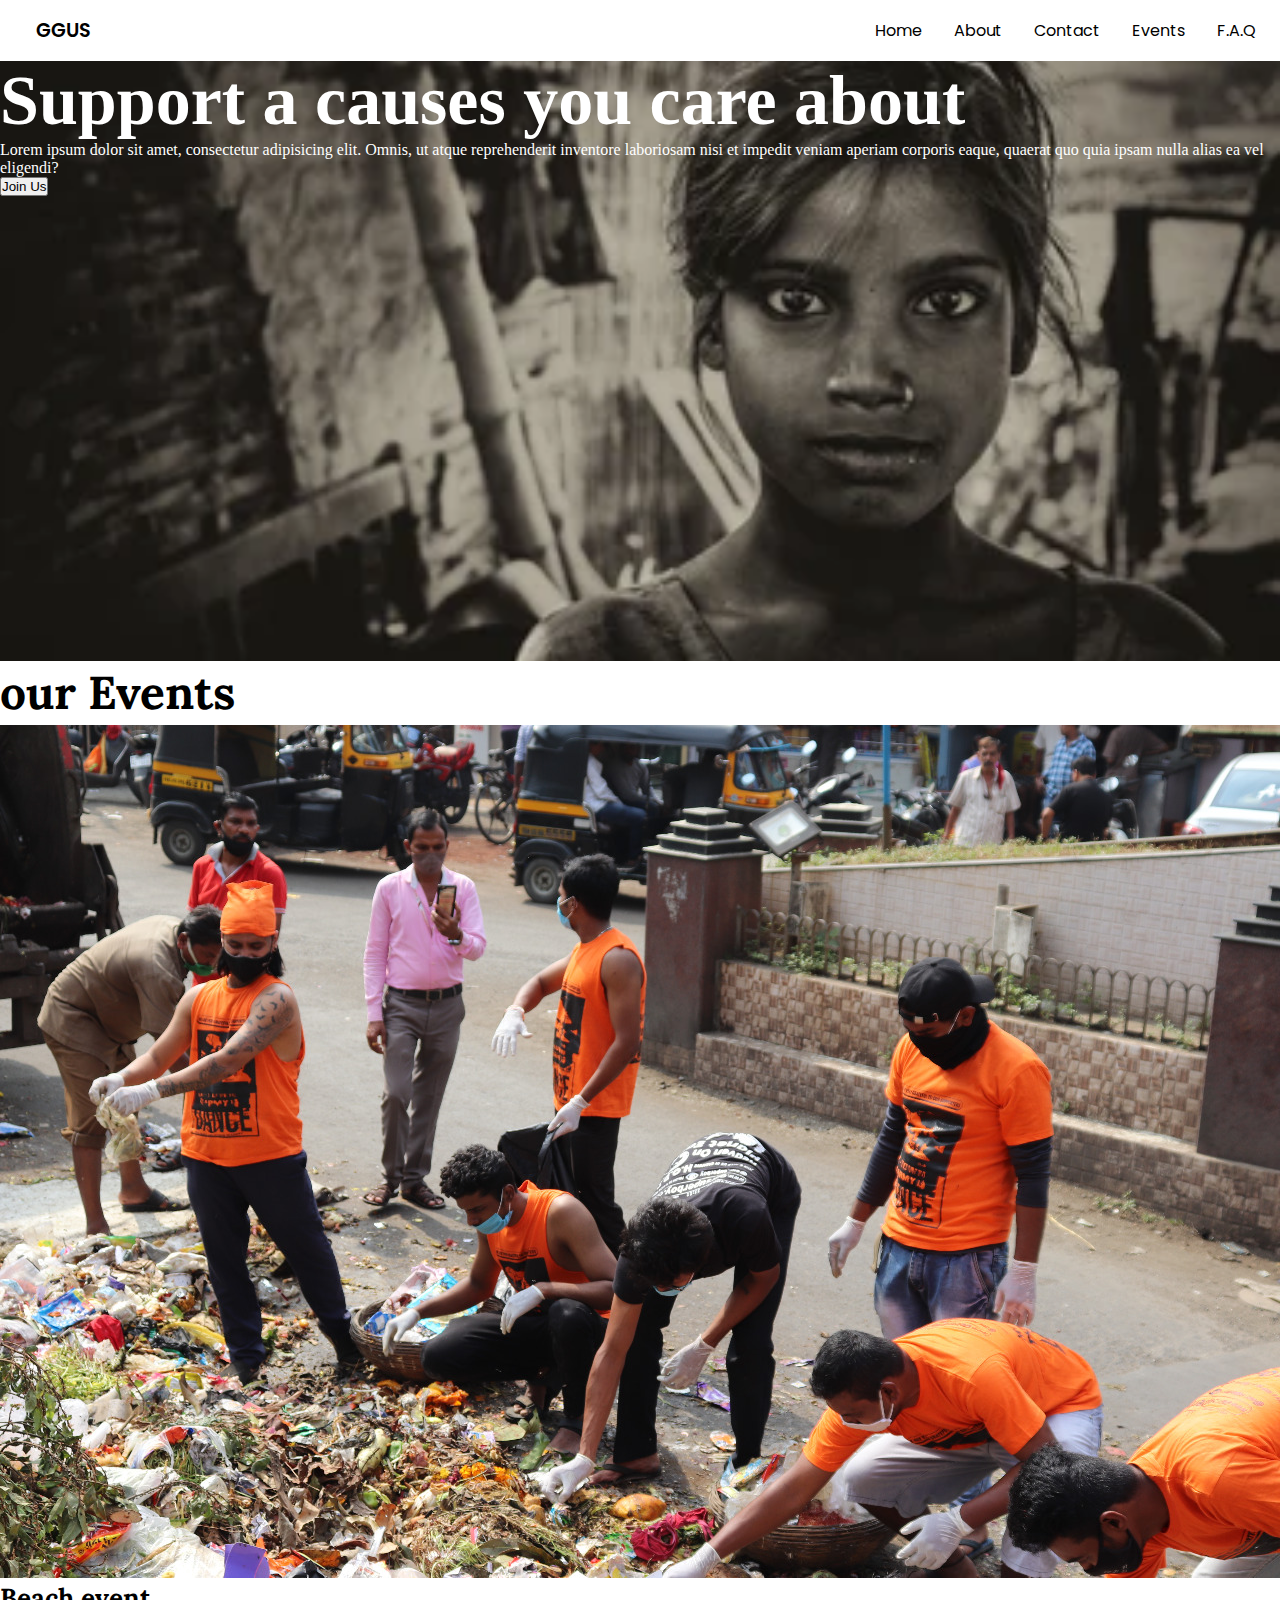
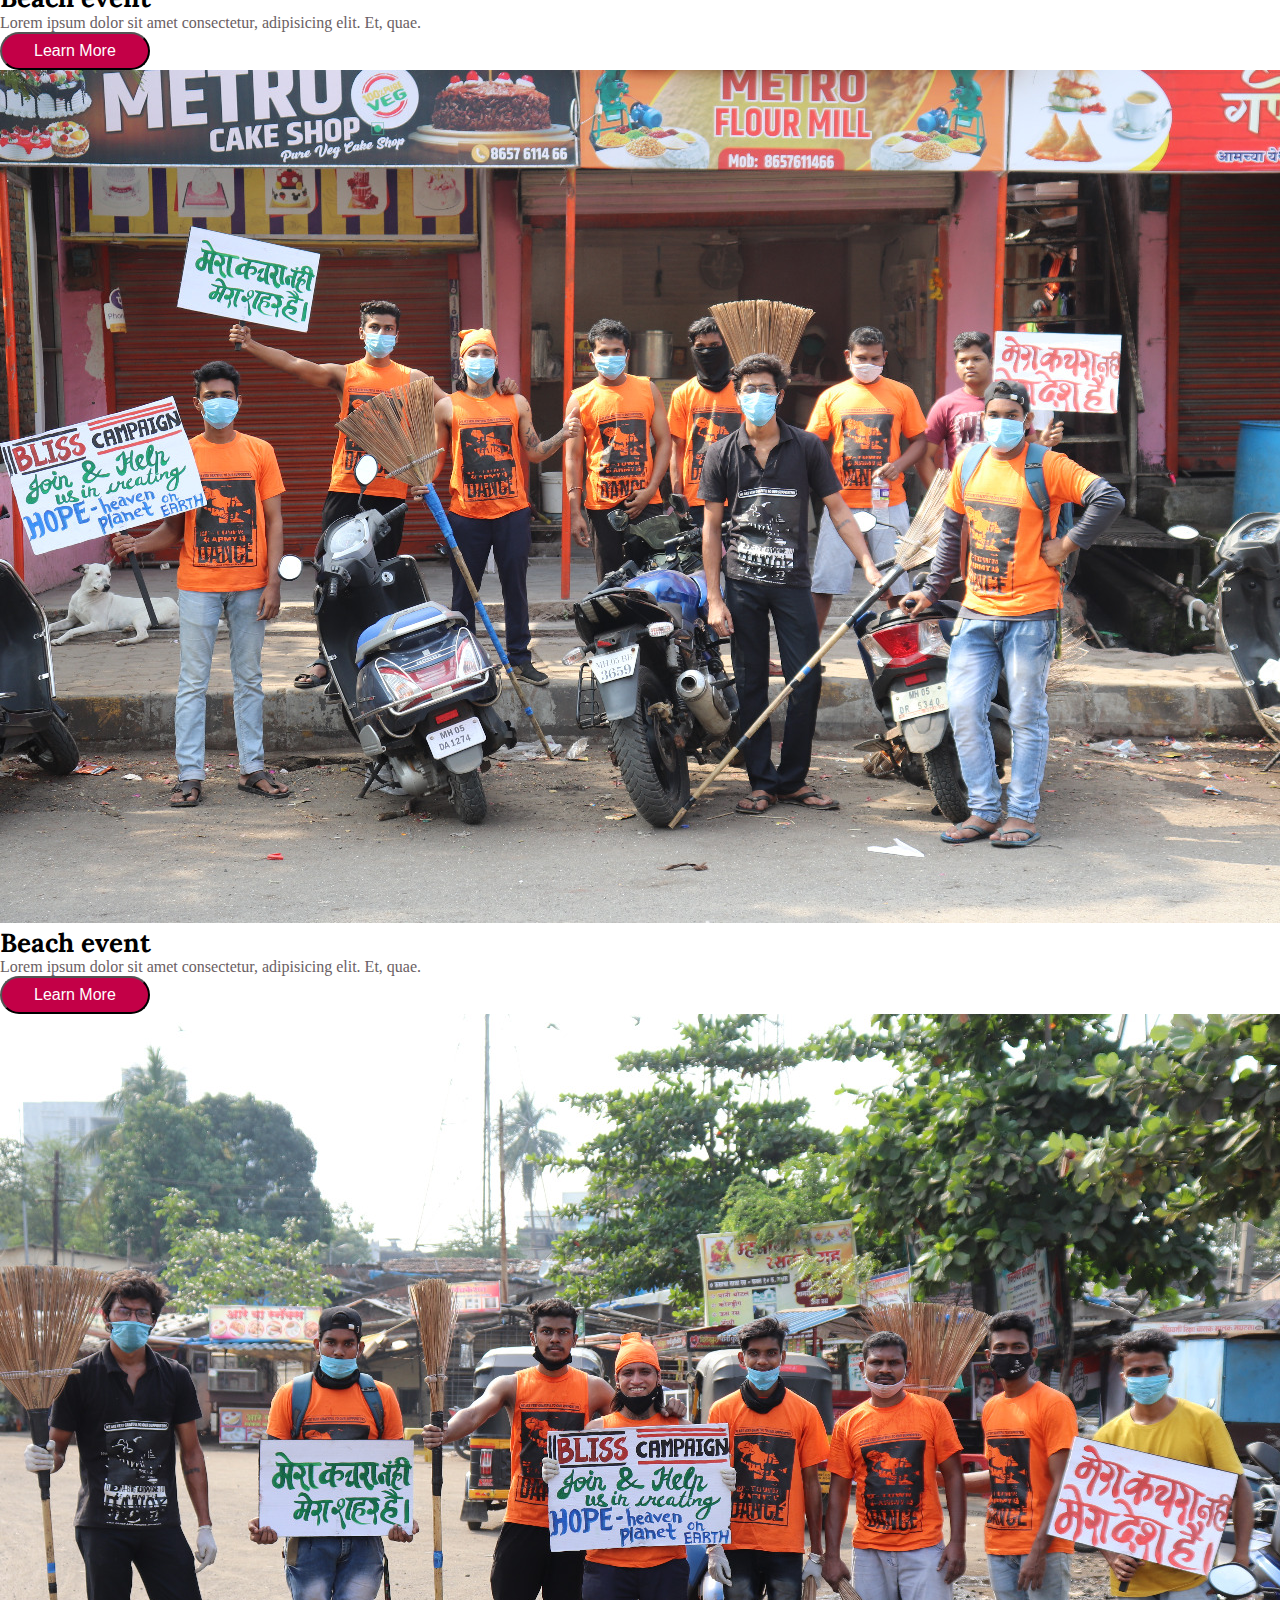
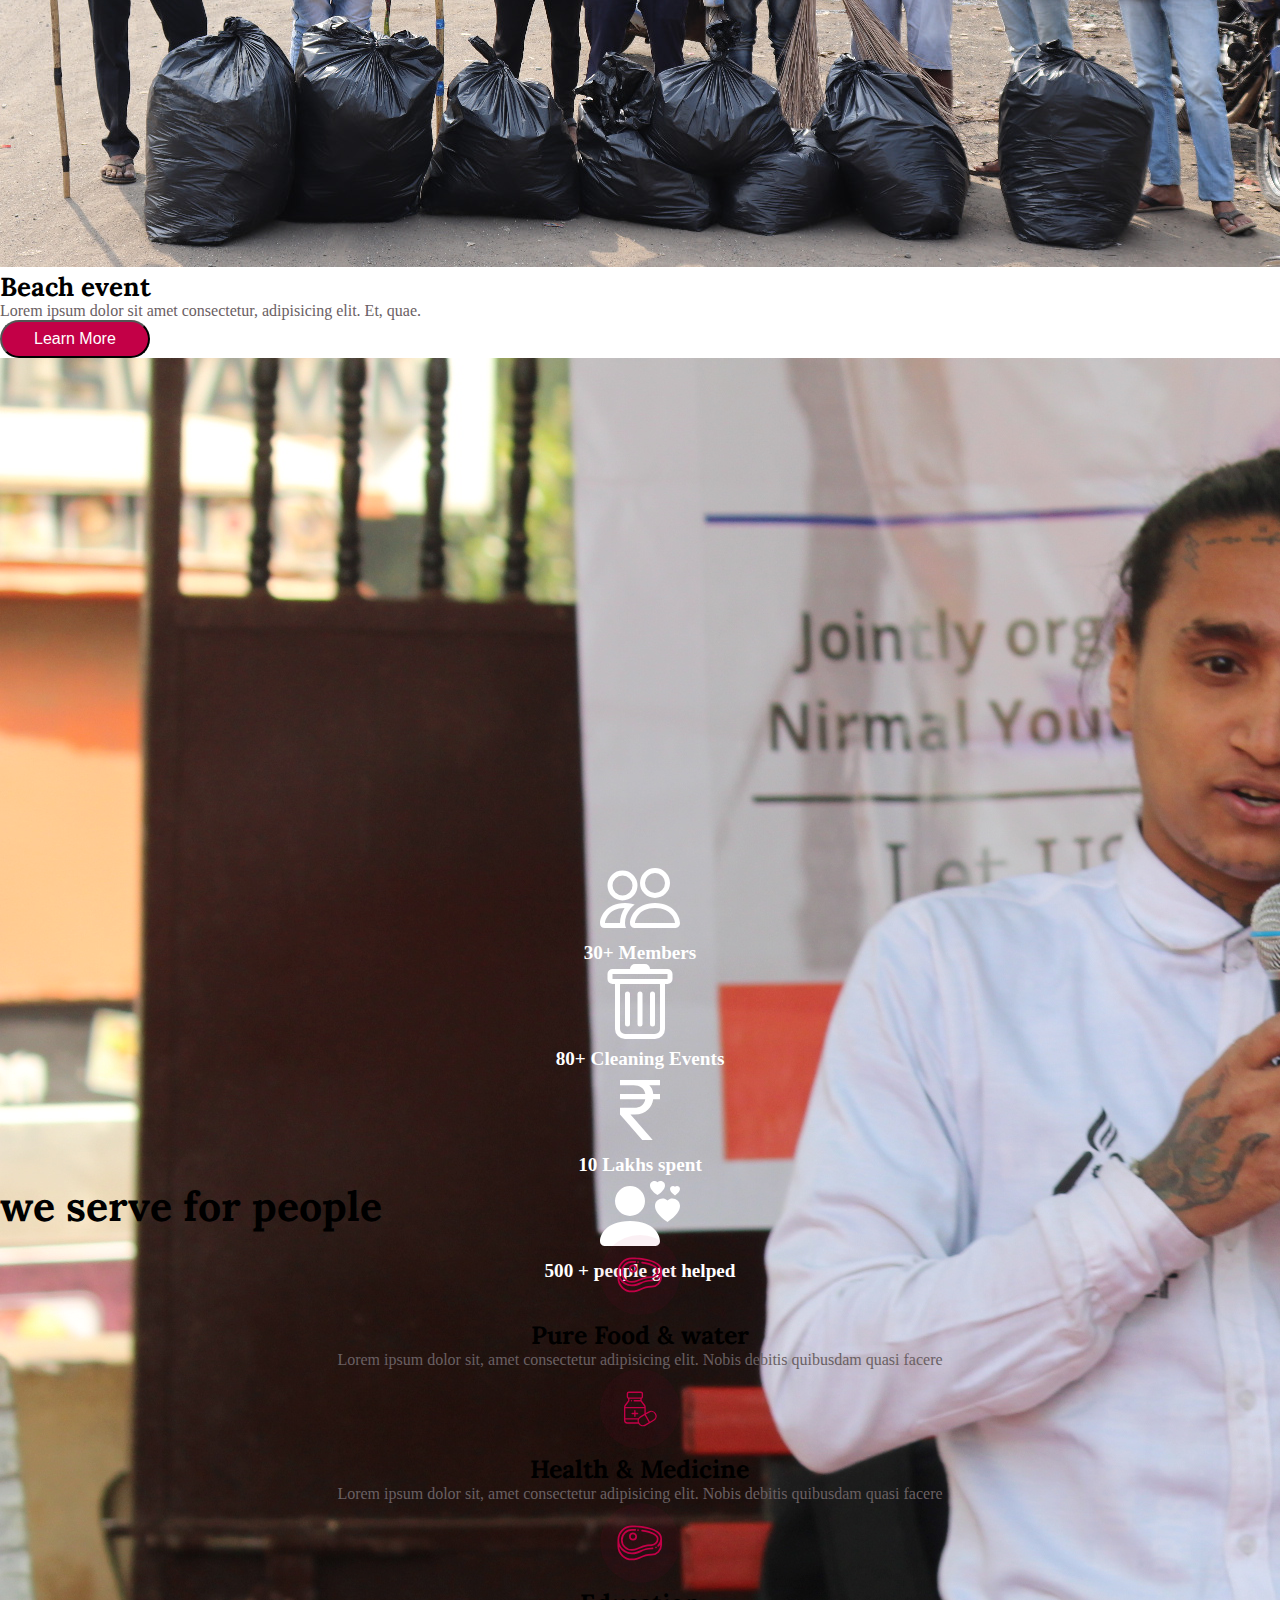
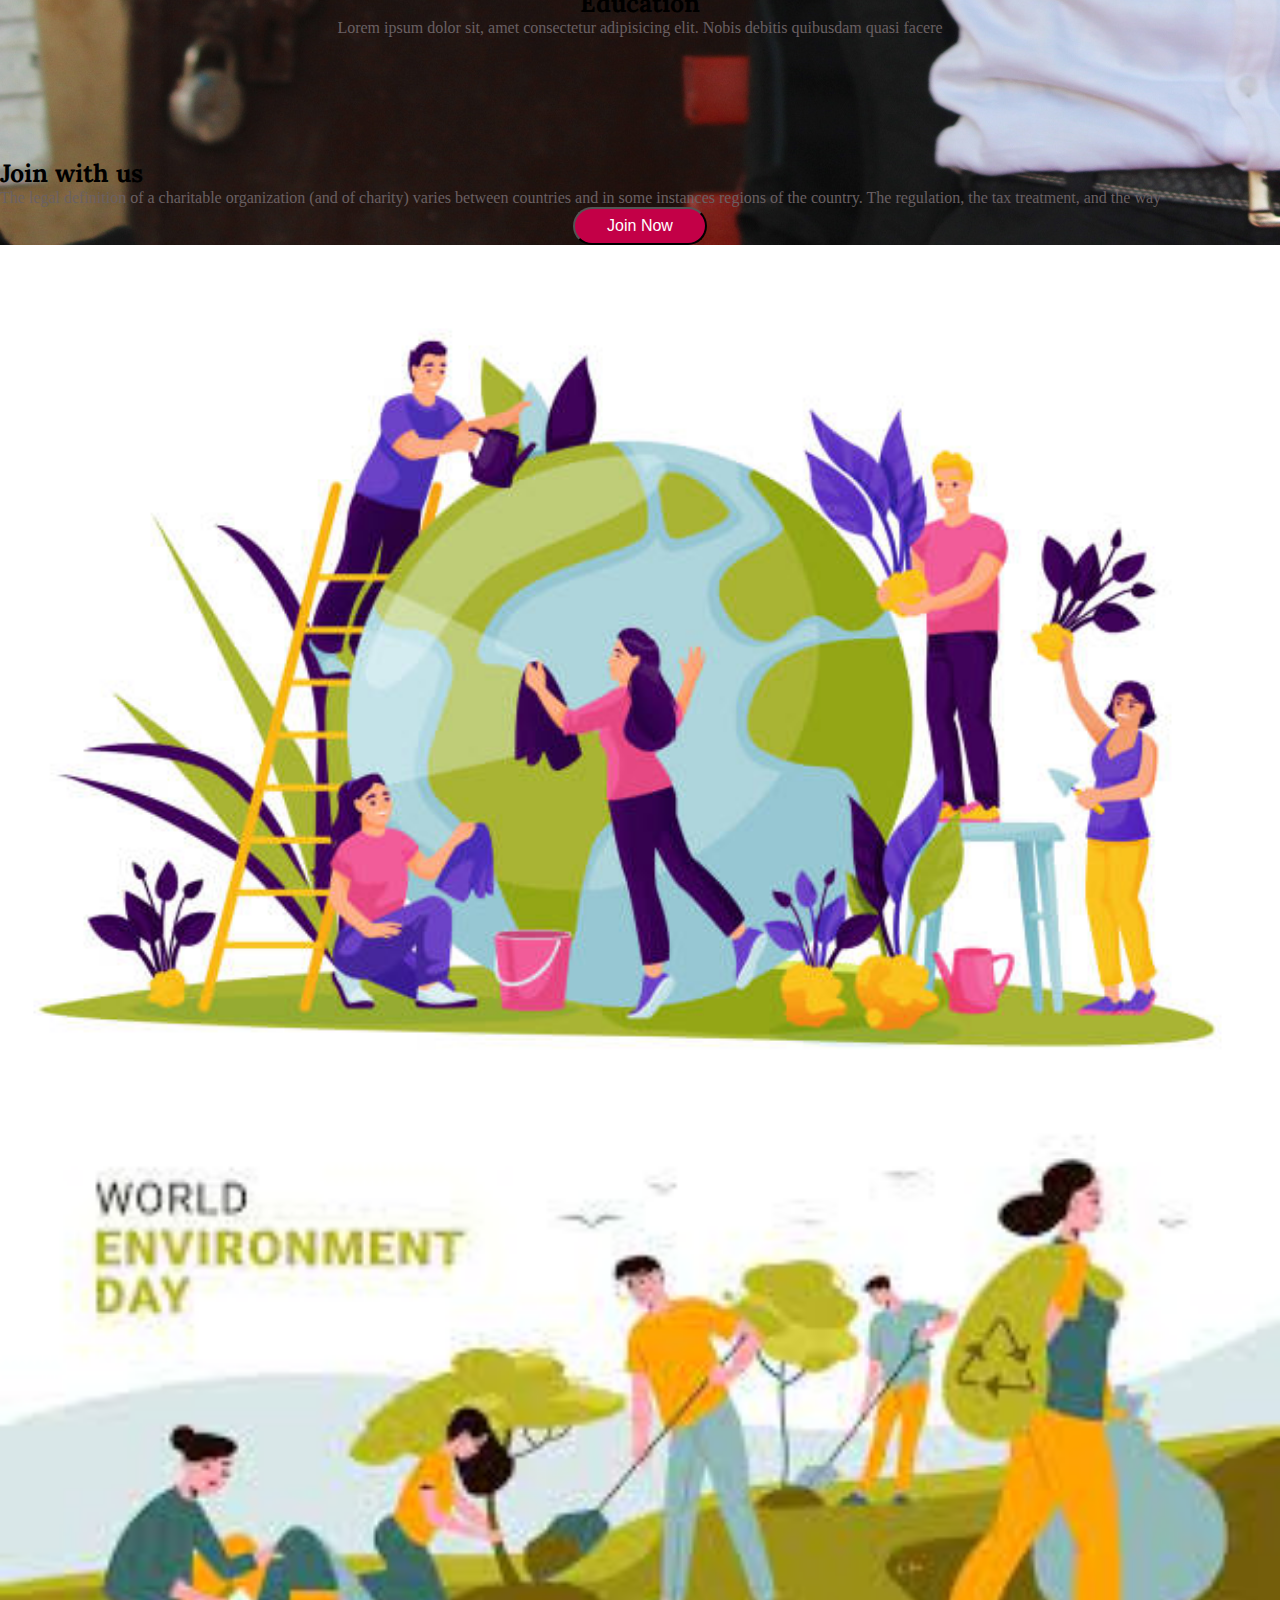
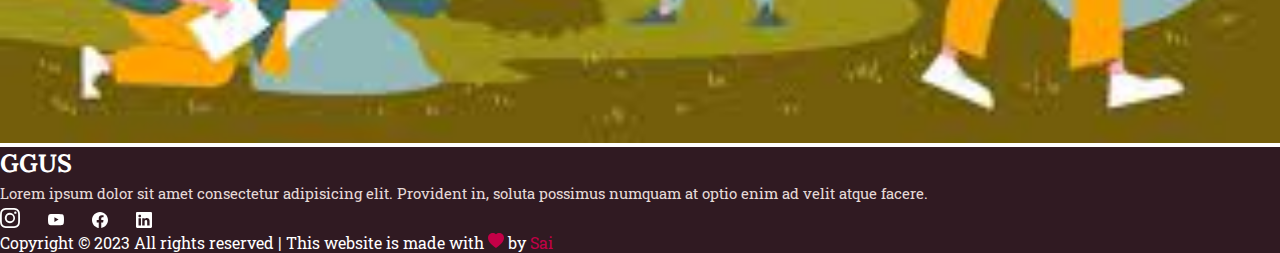
<file: index.html>
<!DOCTYPE html>
<html lang="en">
  <head>
    <meta name="viewport" content="width=device-width, initial-scale=1.0" />
    <title>Responsive Navbar</title>
    <!-- Font Awesome Icons -->
    <link rel="preconnect" href="https://fonts.googleapis.com">
    <link rel="preconnect" href="https://fonts.gstatic.com" crossorigin>
    <link href="https://fonts.googleapis.com/css2?family=Lora:ital,wght@0,700;1,600&family=Roboto+Slab:wght@600&display=swap" rel="stylesheet">
    <link rel="preconnect" href="https://fonts.googleapis.com">
    <link rel="preconnect" href="https://fonts.gstatic.com" crossorigin>
    <link href="https://fonts.googleapis.com/css2?family=Lora:ital,wght@0,700;1,600&display=swap" rel="stylesheet">
    <link
      rel="stylesheet"
      href="https://cdnjs.cloudflare.com/ajax/libs/font-awesome/6.4.0/css/all.min.css"
      integrity="sha512-iecdLmaskl7CVkqkXNQ/ZH/XLlvWZOJyj7Yy7tcenmpD1ypASozpmT/E0iPtmFIB46ZmdtAc9eNBvH0H/ZpiBw=="
      crossorigin="anonymous"
      referrerpolicy="no-referrer"
    />
    <!-- Google Fonts -->
    <link
      href="https://fonts.googleapis.com/css2?family=Poppins:wght@400;500&display=swap"
      rel="stylesheet"
    />
    <!-- Stylesheet -->
    <link rel="stylesheet" href="index.css" />
    <link href="https://cdn.jsdelivr.net/npm/bootstrap@5.3.2/dist/css/bootstrap.min.css" rel="stylesheet" integrity="sha384-T3c6CoIi6uLrA9TneNEoa7RxnatzjcDSCmG1MXxSR1GAsXEV/Dwwykc2MPK8M2HN" crossorigin="anonymous">
  </head>
  <body>
    <nav>
      <a href="#home" id="logo">GGUS</a>
      <input type="checkbox" id="hamburger"/>
      <label for="hamburger">
        <i class="fa-solid fa-bars hamb"></i>
      </label>
      <ul>
        <li>
          <a href="index.html" class="active">Home</a>
        </li>
        <li>
          <a href="about.html">About</a>
        </li>
        <li>
          <a href="contact.html">Contact</a>
        </li>
        <li>
          <a href="events.html">Events</a>
        </li>
        <li>
          <a href="#FAQ">F.A.Q</a>
        </li>
      </ul>
    </nav>

    <section class="section2">
        <div class="container containImg">
        <div class="row">
            <div class="col-md-6 mt-5">
                <h1 class="para">Support a causes you care about</h1>
                <p class="lorem mt-5">Lorem ipsum dolor sit amet, consectetur adipisicing elit. Omnis, ut atque reprehenderit inventore laboriosam nisi et impedit veniam aperiam corporis eaque, quaerat quo quia ipsam nulla alias ea vel eligendi?</p>
                <button class="btn btn-danger mt-3" type="button">Join Us</button>
            </div>
        </div>
        </div>
    </section>

    <section class="section3 mt-5">
        <div class="container ">
            <div class="row">
                <div class="col-md-12">
                    <h1 class="d-flex justify-content-center sec2head">our Events</h1>
                </div>
            </div>

            <div class="row mb-5">
              <div class="col-12 col-md-12 col-lg-4 mt-3">
                <div class="card carad">
                  <div class="card-body">
                    <div class="img-area">
                      <img src="images/Event1/WhatsApp Image 2021-10-14 at 14.39.43.jpg" width="100%" alt="">
                    </div>
                    <h3 class="card-title beaches">Beach event</h3>
                    <p class="lead tecs mt-3">Lorem ipsum dolor sit amet consectetur, adipisicing elit. Et, quae.</p>
                    <button class="butn mt-3">Learn More</button>
                  </div>
                </div>
              </div>
              <div class="col-12 col-md-12 col-lg-4 mt-3">
                <div class="card carad">
                  <div class="card-body">
                    <div class="img-area">
                      <img src="images/Event1/WhatsApp Image 2021-10-14 at 14.39.44.jpg" width="100%" alt="">
                    </div>
                    <h3 class="card-title beaches">Beach event</h3>
                    <p class="lead tecs mt-3">Lorem ipsum dolor sit amet consectetur, adipisicing elit. Et, quae.</p>
                    <button class="butn mt-3">Learn More</button>
                  </div>
                </div>
              </div>
              <div class="col-12 col-md-12 col-lg-4 mt-3">
                <div class="card carad">
                  <div class="card-body">
                    <div class="img-area">
                      <img src="images/Event1/WhatsApp Image 2021-10-14 at 14.40.20.jpg" width="100%" alt="">
                    </div>
                    <h3 class="card-title beaches">Beach event</h3>
                    <p class="lead tecs mt-3">Lorem ipsum dolor sit amet consectetur, adipisicing elit. Et, quae.</p>
                    <button class="butn mt-3">Learn More</button>
                  </div>
                </div>
              </div>
            </div>
        </div>
    </section>

    <!-- <section class="section4 mt-4">
        <div class="container">
            <div class="row">
                <div class="col-12 col-md-12 col-lg-4 mt-3">
                    <div class="card carad" >
                        <img src="images/clean1.jpg" class="card-img-top" alt="...">
                        <div class="card-body">
                          <h5 class="card-title beaches">Clean Beaches drive</h5>
                          <p class="card-text tecs mt-3">Some quick example text to build on the card title and make.</p>
                          <button class="butn mt-3">All Events</button>
                        </div>
                      </div>
                </div>
                <div class="col-12 col-md-12 col-lg-4 mt-3">
                    <div class="card carad" >
                        <img src="images/clean1.jpg" class="card-img-top" alt="...">
                        <div class="card-body">
                          <h5 class="card-title beaches">Clean Beaches drive</h5>
                          <p class="card-text tecs mt-3">Some quick example text to build on the card title and make.</p>
                          <button class="butn mt-3">All Events</button>
                        </div>
                      </div>
                </div>
                <div class="col-12 col-md-12 col-lg-4 mt-3">
                    <div class="card carad" >
                        <img src="images/clean1.jpg" class="card-img-top" alt="...">
                        <div class="card-body">
                          <h5 class="card-title beaches">Clean Beaches drive</h5>
                          <p class="card-text tecs mt-3">Some quick example text to build on the card title and make.</p>
                          <button class="butn mt-3">All Events</button>
                        </div>
                      </div>
                </div>
                <div class="col-12 col-md-12 col-lg-4 mt-3">
                  <div class="card carad" >
                      <img src="images/clean1.jpg" class="card-img-top" alt="...">
                      <div class="card-body">
                        <h5 class="card-title beaches">Clean Beaches drive</h5>
                        <p class="card-text tecs mt-3">Some quick example text to build on the card title and make.</p>
                        <button class="butn mt-3">All Events</button>
                      </div>
                    </div>
              </div>
            </div>
        </div>
    </section> -->

    <!-- <section class="section5 mt-3">
      <div class="container">
        <div class="row">
          <div class="col-lg-4 col-md-12 col-12 mt-5">
            <div class="imag">
            <img class="whoImg" src="images/clean3.jpg" height="500px" width="100%" alt="No image">
            </div>
          </div>
          <div class="col-lg-8 col-md-12 col-12 ps-lg-5 mt-md-5 mt-5">
            <div class="test">
            <h1 class="mt-5 whose">Who we are?</h1>
            <p class="mt-4 parasec5">Sedac odio aliquet, fringilla odio eget, tincidunt nunc. Duis aliquet pulvinar ante tempor etiam lacus eros</p>
            <p class="mt-4 para2sec5">The legal definition of a charitable organization (and of charity) varies between countries and in some instances regions of the country. The regulation, the tax treatment, and the way in which charity law affects charitable organizations also vary.</p>
            <button class="butn">Learn More</button>
            </div>
          </div>
        </div>
      </div>
    </section> -->

    <section class="about section-padding section5" id="about">
      <div class="container">
        <div class="row whorow">
          <div class="col-lg-6 col-md-12 col-12 mt-5">
            <div class="about-img">
              <img alt="" class="img-fluid" src="images/Event1/IMG_4198.jpg">
            </div>
          </div>
          <div class="col-lg-6 col-md-12 col-12 ps-lg-5 mt-md-5">
            <div class="about-text">
              <h2 class="whose">Who we are?</h2>
              <p class="parasec5">Sedac odio aliquet, fringilla odio eget, tincidunt nunc. Duis aliquet pulvinar ante tempor etiam lacus eros</p>
              <p class="para2sec5">The legal definition of a charitable organization (and of charity) varies between countries and in some instances regions of the country. The regulation, the tax treatment, and the way in which charity law affects charitable organizations also vary.</p>
              <div class="butns">
            <button class="butn">Learn More</button>
            </div>
            </div>
          </div>
        </div>
      </div>
    </section>

    <section class="section6">
      <div class="container">
        <div class="row">
          <div class="col-md-3 acon">
            <div class="icons mt-5">
              <i class="bi bi-people"><svg xmlns="http://www.w3.org/2000/svg" width="80" height="80" fill="currentColor" class="bi bi-people" viewBox="0 0 16 16">
                <path d="M15 14s1 0 1-1-1-4-5-4-5 3-5 4 1 1 1 1h8Zm-7.978-1A.261.261 0 0 1 7 12.996c.001-.264.167-1.03.76-1.72C8.312 10.629 9.282 10 11 10c1.717 0 2.687.63 3.24 1.276.593.69.758 1.457.76 1.72l-.008.002a.274.274 0 0 1-.014.002H7.022ZM11 7a2 2 0 1 0 0-4 2 2 0 0 0 0 4Zm3-2a3 3 0 1 1-6 0 3 3 0 0 1 6 0ZM6.936 9.28a5.88 5.88 0 0 0-1.23-.247A7.35 7.35 0 0 0 5 9c-4 0-5 3-5 4 0 .667.333 1 1 1h4.216A2.238 2.238 0 0 1 5 13c0-1.01.377-2.042 1.09-2.904.243-.294.526-.569.846-.816ZM4.92 10A5.493 5.493 0 0 0 4 13H1c0-.26.164-1.03.76-1.724.545-.636 1.492-1.256 3.16-1.275ZM1.5 5.5a3 3 0 1 1 6 0 3 3 0 0 1-6 0Zm3-2a2 2 0 1 0 0 4 2 2 0 0 0 0-4Z"/>
              </svg></i>
              <p class="member">30+ Members</p>
            </div>
          </div>
          <div class="col-md-3 acon ">
            <div class="icons mt-5">
              <i class="bi bi-trash"><svg xmlns="http://www.w3.org/2000/svg" width="80" height="80" fill="currentColor" class="bi bi-trash" viewBox="0 0 16 16">
                <path d="M5.5 5.5A.5.5 0 0 1 6 6v6a.5.5 0 0 1-1 0V6a.5.5 0 0 1 .5-.5Zm2.5 0a.5.5 0 0 1 .5.5v6a.5.5 0 0 1-1 0V6a.5.5 0 0 1 .5-.5Zm3 .5a.5.5 0 0 0-1 0v6a.5.5 0 0 0 1 0V6Z"/>
                <path d="M14.5 3a1 1 0 0 1-1 1H13v9a2 2 0 0 1-2 2H5a2 2 0 0 1-2-2V4h-.5a1 1 0 0 1-1-1V2a1 1 0 0 1 1-1H6a1 1 0 0 1 1-1h2a1 1 0 0 1 1 1h3.5a1 1 0 0 1 1 1v1ZM4.118 4 4 4.059V13a1 1 0 0 0 1 1h6a1 1 0 0 0 1-1V4.059L11.882 4H4.118ZM2.5 3h11V2h-11v1Z"/>
              </svg></i>
              <p class="member">80+ Cleaning Events</p>
            </div>
          </div>
          <div class="col-md-3 acon">
            <div class="icons mt-5">
              <i class="bi bi-currency-rupee"><svg xmlns="http://www.w3.org/2000/svg" width="80" height="80" fill="currentColor" class="bi bi-currency-rupee" viewBox="0 0 16 16">
                <path d="M4 3.06h2.726c1.22 0 2.12.575 2.325 1.724H4v1.051h5.051C8.855 7.001 8 7.558 6.788 7.558H4v1.317L8.437 14h2.11L6.095 8.884h.855c2.316-.018 3.465-1.476 3.688-3.049H12V4.784h-1.345c-.08-.778-.357-1.335-.793-1.732H12V2H4v1.06Z"/>
              </svg></i>
              <p class="member">10 Lakhs spent</p>
            </div>
          </div>
          <div class="col-md-3 acon">
            <div class="icons mt-5">
              <i class="bi bi-person-hearts"><svg xmlns="http://www.w3.org/2000/svg" width="80" height="80" fill="currentColor" class="bi bi-person-hearts" viewBox="0 0 16 16">
                <path fill-rule="evenodd" d="M11.5 1.246c.832-.855 2.913.642 0 2.566-2.913-1.924-.832-3.421 0-2.566ZM9 5a3 3 0 1 1-6 0 3 3 0 0 1 6 0Zm-9 8c0 1 1 1 1 1h10s1 0 1-1-1-4-6-4-6 3-6 4Zm13.5-8.09c1.387-1.425 4.855 1.07 0 4.277-4.854-3.207-1.387-5.702 0-4.276ZM15 2.165c.555-.57 1.942.428 0 1.711-1.942-1.283-.555-2.281 0-1.71Z"/>
              </svg></i>
              <p class="member">500 + people get helped</p>
            </div>
          </div>
        </div>
      </div>
    </section>

    <section class="section7">
      <div class="container">
        <div class="row">
          <h1 class="serve d-flex justify-content-center">we serve for people</h1>
        </div>
        <div class="row">
          <div class="col-md-4 svgimg mt-5">
          <div>
            <img class="svg" src="images/services1.svg" alt="">
            <h1 class="pure mt-4">Pure Food & water</h1>
            <p class="dolor mt-4">Lorem ipsum dolor sit, amet consectetur adipisicing elit. Nobis debitis quibusdam quasi facere</p>
          </div>
          </div>
          <div class="col-md-4 svgimg mt-5">
            <div>
              <img class="svg" src="images/services2.svg" alt="">
              <h1 class="pure mt-4">Health & Medicine</h1>
              <p class="dolor mt-4">Lorem ipsum dolor sit, amet consectetur adipisicing elit. Nobis debitis quibusdam quasi facere</p>
            </div>
            </div>
            <div class="col-md-4 svgimg mt-5">
              <div>
                <img class="svg" src="images/services1.svg" alt="">
                <h1 class="pure mt-4">Education</h1>
                <p class="dolor mt-4">Lorem ipsum dolor sit, amet consectetur adipisicing elit. Nobis debitis quibusdam quasi facere</p>
              </div>
              </div>
        </div>
      </div>
    </section>

    <section class="section8 mt-4 mb-5">
      <div class="container">
        <div class="row">
          <div class="col-xl-4 col-lg-5 col-md-10">
            <div class="joinus">
              <h1 class="pure d-flex justify-content-center">Join with us</h1>
              <p class="legal mt-4">The legal definition of a charitable organization (and of charity) varies between countries and in some instances regions of the country. The regulation, the tax treatment, and the way
              </p>
            <div class="btns">
              <button class="butn mt-4">Join Now</button>
            </div>
            </div>
          </div>
          <div class="col-xl-4 col-lg-4 col-md-7 col-sm-7 mt-3">
            <div class="gridimg">
              <img class="sec8img" src="images/clean1.jpg" alt="">
            </div>
          </div>
          <div class="col-xl-3 col-lg-3 col-md-5 col-sm-5 mt-3">
            <div class="imggri">
              <img class="sec8img2" src="images/clean3.jpg" alt="">
            </div>
          </div>
        </div>
      </div>
    </section>

    <section class="section9">
      <div class="container">
        <div class="row">
          <div class="col-md-12 col-lg-12">
            <div class="footone mt-5 mb-5">
              <h1 class="ggus">GGUS</h1>
              <p class="sit mt-4">Lorem ipsum dolor sit amet consectetur adipisicing elit. Provident in, soluta possimus numquam at optio enim ad velit atque facere.</p>
              <div class="social mt-4">
                <i class="bi bi-instagram"><svg xmlns="http://www.w3.org/2000/svg" width="20" height="20" fill="currentColor" class="bi bi-instagram" viewBox="0 0 16 16">
                  <path d="M8 0C5.829 0 5.556.01 4.703.048 3.85.088 3.269.222 2.76.42a3.917 3.917 0 0 0-1.417.923A3.927 3.927 0 0 0 .42 2.76C.222 3.268.087 3.85.048 4.7.01 5.555 0 5.827 0 8.001c0 2.172.01 2.444.048 3.297.04.852.174 1.433.372 1.942.205.526.478.972.923 1.417.444.445.89.719 1.416.923.51.198 1.09.333 1.942.372C5.555 15.99 5.827 16 8 16s2.444-.01 3.298-.048c.851-.04 1.434-.174 1.943-.372a3.916 3.916 0 0 0 1.416-.923c.445-.445.718-.891.923-1.417.197-.509.332-1.09.372-1.942C15.99 10.445 16 10.173 16 8s-.01-2.445-.048-3.299c-.04-.851-.175-1.433-.372-1.941a3.926 3.926 0 0 0-.923-1.417A3.911 3.911 0 0 0 13.24.42c-.51-.198-1.092-.333-1.943-.372C10.443.01 10.172 0 7.998 0h.003zm-.717 1.442h.718c2.136 0 2.389.007 3.232.046.78.035 1.204.166 1.486.275.373.145.64.319.92.599.28.28.453.546.598.92.11.281.24.705.275 1.485.039.843.047 1.096.047 3.231s-.008 2.389-.047 3.232c-.035.78-.166 1.203-.275 1.485a2.47 2.47 0 0 1-.599.919c-.28.28-.546.453-.92.598-.28.11-.704.24-1.485.276-.843.038-1.096.047-3.232.047s-2.39-.009-3.233-.047c-.78-.036-1.203-.166-1.485-.276a2.478 2.478 0 0 1-.92-.598 2.48 2.48 0 0 1-.6-.92c-.109-.281-.24-.705-.275-1.485-.038-.843-.046-1.096-.046-3.233 0-2.136.008-2.388.046-3.231.036-.78.166-1.204.276-1.486.145-.373.319-.64.599-.92.28-.28.546-.453.92-.598.282-.11.705-.24 1.485-.276.738-.034 1.024-.044 2.515-.045v.002zm4.988 1.328a.96.96 0 1 0 0 1.92.96.96 0 0 0 0-1.92zm-4.27 1.122a4.109 4.109 0 1 0 0 8.217 4.109 4.109 0 0 0 0-8.217zm0 1.441a2.667 2.667 0 1 1 0 5.334 2.667 2.667 0 0 1 0-5.334z"/>
                </svg></i>
                <i class="bi bi-youtube"><svg xmlns="http://www.w3.org/2000/svg" width="16" height="16" fill="currentColor" class="bi bi-youtube" viewBox="0 0 16 16">
                  <path d="M8.051 1.999h.089c.822.003 4.987.033 6.11.335a2.01 2.01 0 0 1 1.415 1.42c.101.38.172.883.22 1.402l.01.104.022.26.008.104c.065.914.073 1.77.074 1.957v.075c-.001.194-.01 1.108-.082 2.06l-.008.105-.009.104c-.05.572-.124 1.14-.235 1.558a2.007 2.007 0 0 1-1.415 1.42c-1.16.312-5.569.334-6.18.335h-.142c-.309 0-1.587-.006-2.927-.052l-.17-.006-.087-.004-.171-.007-.171-.007c-1.11-.049-2.167-.128-2.654-.26a2.007 2.007 0 0 1-1.415-1.419c-.111-.417-.185-.986-.235-1.558L.09 9.82l-.008-.104A31.4 31.4 0 0 1 0 7.68v-.123c.002-.215.01-.958.064-1.778l.007-.103.003-.052.008-.104.022-.26.01-.104c.048-.519.119-1.023.22-1.402a2.007 2.007 0 0 1 1.415-1.42c.487-.13 1.544-.21 2.654-.26l.17-.007.172-.006.086-.003.171-.007A99.788 99.788 0 0 1 7.858 2h.193zM6.4 5.209v4.818l4.157-2.408L6.4 5.209z"/>
                </svg></i>
                <i class="bi bi-facebook"><svg xmlns="http://www.w3.org/2000/svg" width="16" height="16" fill="currentColor" class="bi bi-facebook" viewBox="0 0 16 16">
                  <path d="M16 8.049c0-4.446-3.582-8.05-8-8.05C3.58 0-.002 3.603-.002 8.05c0 4.017 2.926 7.347 6.75 7.951v-5.625h-2.03V8.05H6.75V6.275c0-2.017 1.195-3.131 3.022-3.131.876 0 1.791.157 1.791.157v1.98h-1.009c-.993 0-1.303.621-1.303 1.258v1.51h2.218l-.354 2.326H9.25V16c3.824-.604 6.75-3.934 6.75-7.951z"/>
                </svg></i>
                <i class="bi bi-linkedin"><svg xmlns="http://www.w3.org/2000/svg" width="16" height="16" fill="currentColor" class="bi bi-linkedin" viewBox="0 0 16 16">
                  <path d="M0 1.146C0 .513.526 0 1.175 0h13.65C15.474 0 16 .513 16 1.146v13.708c0 .633-.526 1.146-1.175 1.146H1.175C.526 16 0 15.487 0 14.854V1.146zm4.943 12.248V6.169H2.542v7.225h2.401zm-1.2-8.212c.837 0 1.358-.554 1.358-1.248-.015-.709-.52-1.248-1.342-1.248-.822 0-1.359.54-1.359 1.248 0 .694.521 1.248 1.327 1.248h.016zm4.908 8.212V9.359c0-.216.016-.432.08-.586.173-.431.568-.878 1.232-.878.869 0 1.216.662 1.216 1.634v3.865h2.401V9.25c0-2.22-1.184-3.252-2.764-3.252-1.274 0-1.845.7-2.165 1.193v.025h-.016a5.54 5.54 0 0 1 .016-.025V6.169h-2.4c.03.678 0 7.225 0 7.225h2.4z"/>
                </svg></i>
              </div>
            </div>
          </div>
          <div class="row">
            <div class="col-md-12">
              <div class="copyright">
               <p class="copypara">Copyright &#169 2023 All rights reserved | This website is made with <span><i class="bi bi-heart-fill"><svg xmlns="http://www.w3.org/2000/svg" width="16" height="16" fill="currentColor" class="bi bi-heart-fill" viewBox="0 0 16 16">
                  <path fill-rule="evenodd" d="M8 1.314C12.438-3.248 23.534 4.735 8 15-7.534 4.736 3.562-3.248 8 1.314z"/>
                </svg></i></span> by <span class="namesai">Sai </span></p>
              </div>
            </div>
          </div>
          <!-- <div class="offset-xl-1 col-xl-2 col-lg-2 col-md-4 col-sm-6">
            <div class="foottwo mt-5 mb-5">
              <h3 class="Navigate">Navigation</h3>
              <ul class="unorder">
                <li class="lis"><a href="#">Home</a></li>
                <li class="lis"><a href="#">About us</a></li>
                <li class="lis"><a href="#">Contact</a></li>
                <li class="lis"><a href="#">Services</a></li>
              </ul>
            </div>
          </div> -->
          <!-- <div class="col-md-4">

          </div> -->
        </div>
      </div>
    </section>


    <script src="https://cdn.jsdelivr.net/npm/@popperjs/core@2.11.8/dist/umd/popper.min.js" integrity="sha384-I7E8VVD/ismYTF4hNIPjVp/Zjvgyol6VFvRkX/vR+Vc4jQkC+hVqc2pM8ODewa9r" crossorigin="anonymous"></script>
    <script src="https://cdn.jsdelivr.net/npm/bootstrap@5.3.2/dist/js/bootstrap.min.js" integrity="sha384-BBtl+eGJRgqQAUMxJ7pMwbEyER4l1g+O15P+16Ep7Q9Q+zqX6gSbd85u4mG4QzX+" crossorigin="anonymous"></script>
  </body>
</html>
</file>
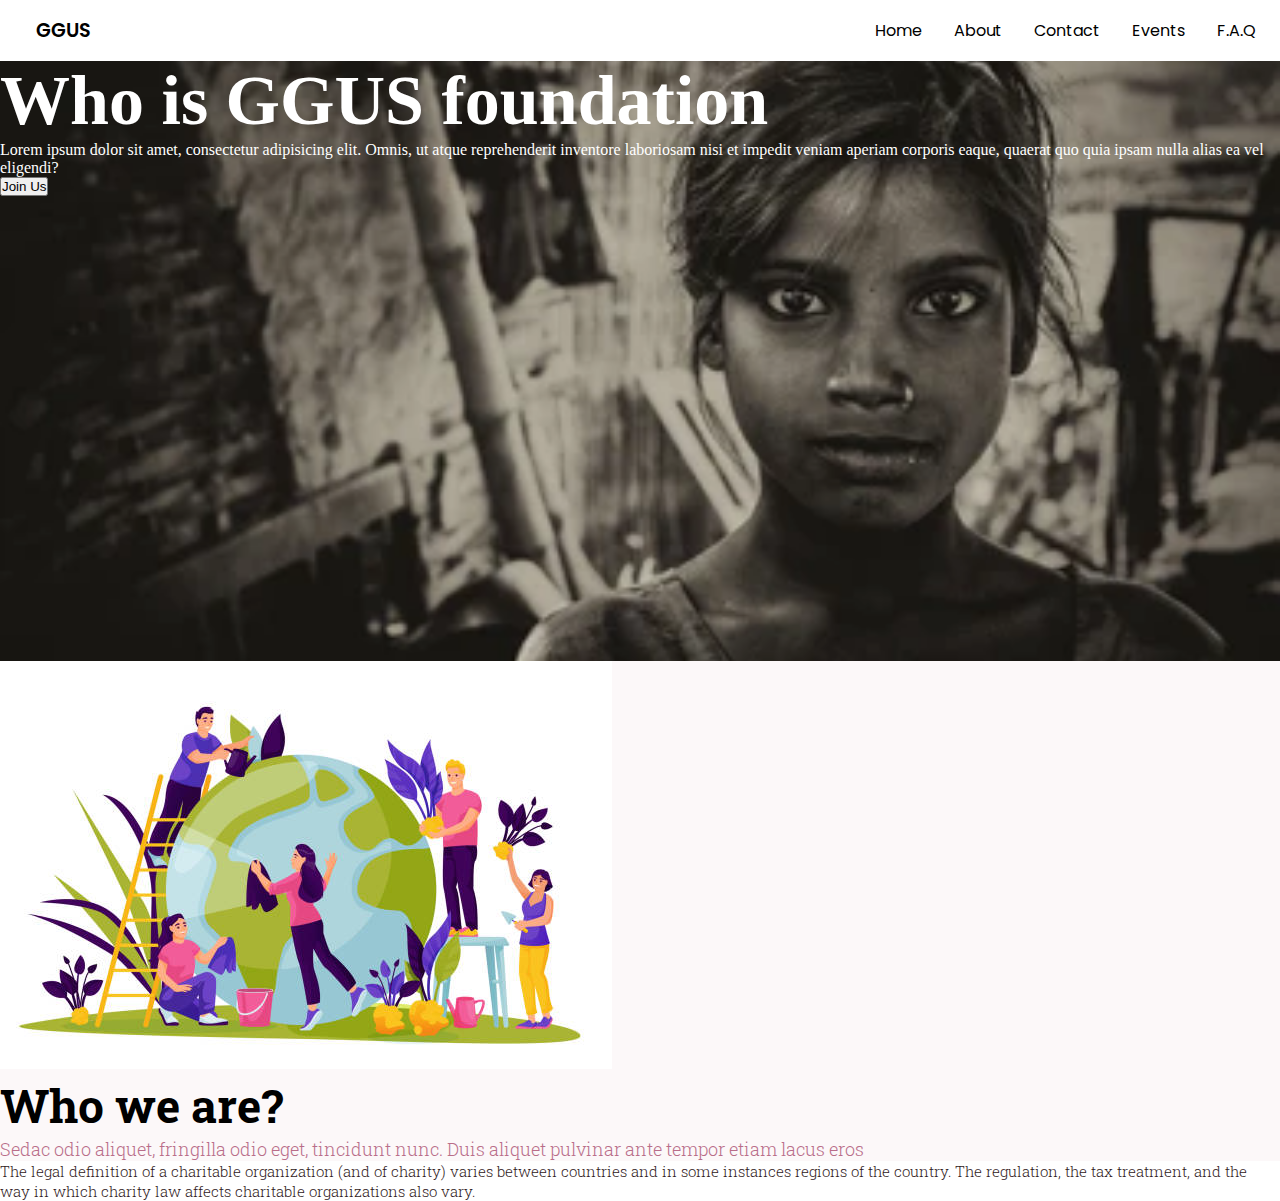
<file: about.html>
<!DOCTYPE html>
<html lang="en">
<head>
    <meta name="viewport" content="width=device-width, initial-scale=1.0" />
    <title>Responsive Navbar</title>
    <!-- Font Awesome Icons -->
    <link rel="preconnect" href="https://fonts.googleapis.com">
    <link rel="preconnect" href="https://fonts.gstatic.com" crossorigin>
    <link
        href="https://fonts.googleapis.com/css2?family=Lora:ital,wght@0,700;1,600&family=Roboto+Slab:wght@600&display=swap"
        rel="stylesheet">
    <link rel="preconnect" href="https://fonts.googleapis.com">
    <link rel="preconnect" href="https://fonts.gstatic.com" crossorigin>
    <link href="https://fonts.googleapis.com/css2?family=Lora:ital,wght@0,700;1,600&display=swap" rel="stylesheet">
    <link rel="stylesheet" href="https://cdnjs.cloudflare.com/ajax/libs/font-awesome/6.4.0/css/all.min.css"
        integrity="sha512-iecdLmaskl7CVkqkXNQ/ZH/XLlvWZOJyj7Yy7tcenmpD1ypASozpmT/E0iPtmFIB46ZmdtAc9eNBvH0H/ZpiBw=="
        crossorigin="anonymous" referrerpolicy="no-referrer" />
    <!-- Google Fonts -->
    <link href="https://fonts.googleapis.com/css2?family=Poppins:wght@400;500&display=swap" rel="stylesheet" />
    <!-- Stylesheet -->
    <link rel="stylesheet" href="index.css" />
    <link href="https://cdn.jsdelivr.net/npm/bootstrap@5.3.2/dist/css/bootstrap.min.css" rel="stylesheet"
        integrity="sha384-T3c6CoIi6uLrA9TneNEoa7RxnatzjcDSCmG1MXxSR1GAsXEV/Dwwykc2MPK8M2HN" crossorigin="anonymous">
</head>
<body>
    <nav>
        <a href="#home" id="logo">GGUS</a>
        <input type="checkbox" id="hamburger"/>
        <label for="hamburger">
          <i class="fa-solid fa-bars hamb"></i>
        </label>
        <ul>
          <li>
            <a href="index.html" class="active">Home</a>
          </li>
          <li>
            <a href="about.html">About</a>
          </li>
          <li>
            <a href="contact.html">Contact</a>
          </li>
          <li>
            <a href="events.html">Events</a>
          </li>
          <li>
            <a href="#FAQ">F.A.Q</a>
          </li>
        </ul>
      </nav>

    <section class="section2">
        <div class="container containImg">
        <div class="row">
            <div class="col-md-6 mt-5">
                <h1 class="para">Who is GGUS foundation</h1>
                <p class="lorem mt-5">Lorem ipsum dolor sit amet, consectetur adipisicing elit. Omnis, ut atque reprehenderit inventore laboriosam nisi et impedit veniam aperiam corporis eaque, quaerat quo quia ipsam nulla alias ea vel eligendi?</p>
                <button class="btn btn-danger mt-3" type="button">Join Us</button>
            </div>
        </div>
        </div>
    </section>
    
    <section class="about section-padding section5" id="about">
        <div class="container">
          <div class="row whorow">
            <div class="col-lg-6 col-md-12 col-12 mt-5">
              <div class="about-img">
                <img alt="" class="img-fluid" src="images/clean1.jpg">
              </div>
            </div>
            <div class="col-lg-6 col-md-12 col-12 ps-lg-5 mt-md-5">
              <div class="about-text">
                <h2 class="whose">Who we are?</h2>
                <p class="parasec5">Sedac odio aliquet, fringilla odio eget, tincidunt nunc. Duis aliquet pulvinar ante tempor etiam lacus eros</p>
                <p class="para2sec5">The legal definition of a charitable organization (and of charity) varies between countries and in some instances regions of the country. The regulation, the tax treatment, and the way in which charity law affects charitable organizations also vary.</p>
              </div>
            </div>
          </div>
        </div>
      </section>
</body>
</html>
</file>
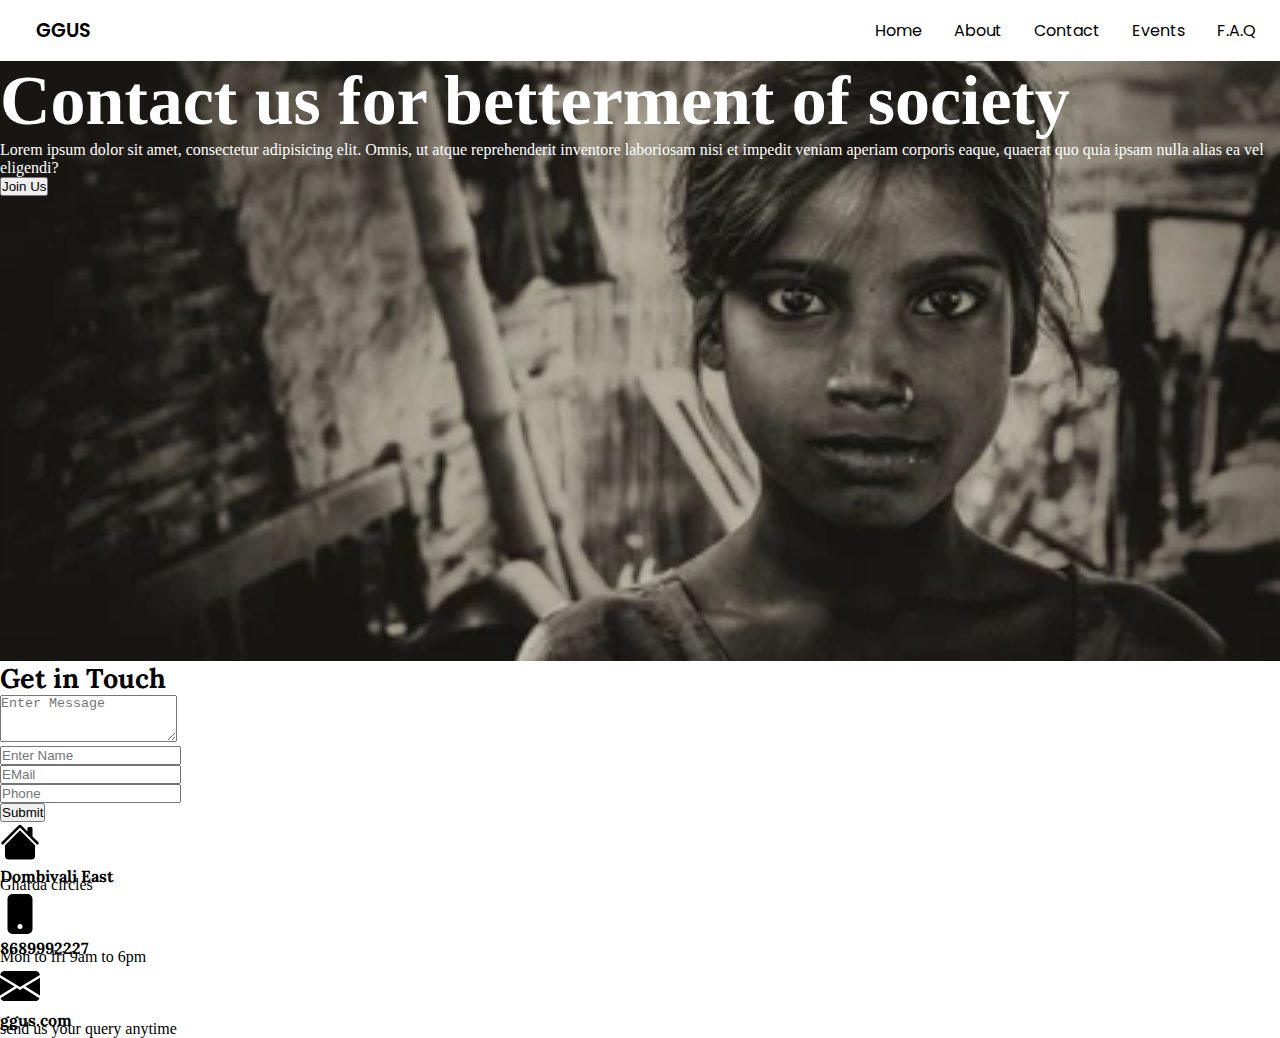
<file: contact.html>
<!DOCTYPE html>
<html lang="en">
<head>
    <meta name="viewport" content="width=device-width, initial-scale=1.0" />
    <title>Responsive Navbar</title>
    <!-- Font Awesome Icons -->
    <link rel="preconnect" href="https://fonts.googleapis.com">
    <link rel="preconnect" href="https://fonts.gstatic.com" crossorigin>
    <link
        href="https://fonts.googleapis.com/css2?family=Lora:ital,wght@0,700;1,600&family=Roboto+Slab:wght@600&display=swap"
        rel="stylesheet">
    <link rel="preconnect" href="https://fonts.googleapis.com">
    <link rel="preconnect" href="https://fonts.gstatic.com" crossorigin>
    <link href="https://fonts.googleapis.com/css2?family=Lora:ital,wght@0,700;1,600&display=swap" rel="stylesheet">
    <link rel="stylesheet" href="https://cdnjs.cloudflare.com/ajax/libs/font-awesome/6.4.0/css/all.min.css"
        integrity="sha512-iecdLmaskl7CVkqkXNQ/ZH/XLlvWZOJyj7Yy7tcenmpD1ypASozpmT/E0iPtmFIB46ZmdtAc9eNBvH0H/ZpiBw=="
        crossorigin="anonymous" referrerpolicy="no-referrer" />
    <!-- Google Fonts -->
    <link href="https://fonts.googleapis.com/css2?family=Poppins:wght@400;500&display=swap" rel="stylesheet" />
    <!-- Stylesheet -->
    <link rel="stylesheet" href="index.css" />
    <link href="https://cdn.jsdelivr.net/npm/bootstrap@5.3.2/dist/css/bootstrap.min.css" rel="stylesheet"
        integrity="sha384-T3c6CoIi6uLrA9TneNEoa7RxnatzjcDSCmG1MXxSR1GAsXEV/Dwwykc2MPK8M2HN" crossorigin="anonymous">
</head>
<body>
    <nav>
        <a href="#home" id="logo">GGUS</a>
        <input type="checkbox" id="hamburger"/>
        <label for="hamburger">
          <i class="fa-solid fa-bars hamb"></i>
        </label>
        <ul>
          <li>
            <a href="index.html" class="active">Home</a>
          </li>
          <li>
            <a href="about.html">About</a>
          </li>
          <li>
            <a href="contact.html">Contact</a>
          </li>
          <li>
            <a href="events.html">Events</a>
          </li>
          <li>
            <a href="#FAQ">F.A.Q</a>
          </li>
        </ul>
      </nav>

    <section class="section2">
        <div class="container containImg">
        <div class="row">
            <div class="col-md-6 mt-5">
                <h1 class="para">Contact us for betterment of society</h1>
                <p class="lorem mt-5">Lorem ipsum dolor sit amet, consectetur adipisicing elit. Omnis, ut atque reprehenderit inventore laboriosam nisi et impedit veniam aperiam corporis eaque, quaerat quo quia ipsam nulla alias ea vel eligendi?</p>
                <button class="btn btn-danger mt-3" type="button">Join Us</button>
            </div>
        </div>
        </div>
    </section>
    <section class="section10">
        <div class="container">
            <div class="row">
                <div class="col-12">
                    <h2 class="touch mt-5">Get in Touch</h2>
                </div>
            </div>
            <div class="row">
                <div class="col-lg-8">
                    <form>
                        <div class="mb-3">
                            <!-- <label for="exampleFormControlTextarea1" class="form-label">Enter message</label> -->
                            <textarea class="form-control" placeholder="Enter Message" id="exampleFormControlTextarea1" rows="3"></textarea>
                          </div>
                        <div>
                            <div class="row mb-3">
                                <div class="col-md-6 mb-3">
                                    <input class="form-control form-control-lg" type="text" placeholder="Enter Name" aria-label=".form-control-lg example">
                                </div>
                                <div class="col-md-6 mb-3">
                                    <input class="form-control form-control-lg" type="email" placeholder="EMail" aria-label=".form-control-lg example">
                                </div>
                            </div>
                            <div>
                                <div class="col-md-6 mb-3">
                                    <input class="form-control form-control-lg" type="number" placeholder="Phone" aria-label=".form-control-lg example">
                                </div> 
                            </div>
                         </div>
                        <button type="submit" class="btn btn-danger">Submit</button>
                      </form>
                </div>
                <div class="col-lg-4 mediaclass">
                    <div class="d-flex mediaone">
                        <div class=""><i class="bi bi-house-fill"><svg xmlns="http://www.w3.org/2000/svg" width="40" height="40" fill="currentColor" class="bi bi-house-fill" viewBox="0 0 16 16">
                            <path d="M8.707 1.5a1 1 0 0 0-1.414 0L.646 8.146a.5.5 0 0 0 .708.708L8 2.207l6.646 6.647a.5.5 0 0 0 .708-.708L13 5.793V2.5a.5.5 0 0 0-.5-.5h-1a.5.5 0 0 0-.5.5v1.293L8.707 1.5Z"/>
                            <path d="m8 3.293 6 6V13.5a1.5 1.5 0 0 1-1.5 1.5h-9A1.5 1.5 0 0 1 2 13.5V9.293l6-6Z"/>
                          </svg></i>
                        </div>
                          <div class="media-body">
                            <h3 class="domb ml-3">Dombivali East</h3>
                            <p class="gharda">Gharda circles</p>
                          </div>
                    </div>
                    <div class="d-flex mt-5">
                        <div class=""><i class="bi bi-phone-fill"><svg xmlns="http://www.w3.org/2000/svg" width="40" height="40" fill="currentColor" class="bi bi-phone-fill" viewBox="0 0 16 16">
                            <path d="M3 2a2 2 0 0 1 2-2h6a2 2 0 0 1 2 2v12a2 2 0 0 1-2 2H5a2 2 0 0 1-2-2V2zm6 11a1 1 0 1 0-2 0 1 1 0 0 0 2 0z"/>
                          </svg></i>
                        </div>
                          <div class="media-body">
                            <h3 class="domb ml-3">8689992227</h3>
                            <p class="gharda">Mon to fri 9am to 6pm</p>
                          </div>
                    </div>
                    <div class="d-flex mt-5">
                        <div class=""><i class="bi bi-envelope-fill"><svg xmlns="http://www.w3.org/2000/svg" width="40" height="40" fill="currentColor" class="bi bi-envelope-fill" viewBox="0 0 16 16">
                            <path d="M.05 3.555A2 2 0 0 1 2 2h12a2 2 0 0 1 1.95 1.555L8 8.414.05 3.555ZM0 4.697v7.104l5.803-3.558L0 4.697ZM6.761 8.83l-6.57 4.027A2 2 0 0 0 2 14h12a2 2 0 0 0 1.808-1.144l-6.57-4.027L8 9.586l-1.239-.757Zm3.436-.586L16 11.801V4.697l-5.803 3.546Z"/>
                          </svg></i>
                        </div>
                          <div class="media-body">
                            <h3 class="domb ml-3">ggus.com</h3>
                            <p class="gharda">send us your query anytime</p>
                          </div>
                    </div>
                </div>
            </div>
        </div>
    </section>
</body>
</html>
</file>
<file: index.css>
* {
    padding: 0;
    margin: 0;
    box-sizing: border-box;
  }
  nav {
    font-family: "Poppins", sans-serif;
    display: flex;
    align-items: center;
    justify-content: space-between;
    background-color: white;
    padding: 1em;
  }
  nav a {
    text-decoration: none;
    text-transform: capitalize;
    color: black;
  }
  nav ul li a{
    margin-top: 10px;
  }
  #logo {
    font-size: 1.2em;
    font-weight: 600;
    margin-left: 20px;
  }
  input[type="checkbox"] {
    appearance: none;
    -webkit-appearance: none;
  }
  label {
    display: none;
    cursor: pointer;
  }
  ul {
    list-style: none;
    display: flex;
    gap: 1em;
  }
  ul a {
    padding: 0.5em;
  }
  ul a:hover {
    background-color: #333333;
    border-radius: 0.5em;
    color: white;
  }
  .active {
    border-bottom: 2px solid #ffffff;
  }
  @media screen and (max-width: 600px) {
    label {
      display: block;
    }
    ul {
      font-size: 1.2em;
      position: absolute;
      left: -100%;
      flex-direction: column;
      align-items: center;
      justify-content: center;
      background-color: #333333;
      color: white;
      gap: 2em;
      top: 60px;
      width: 100%;
      height: calc(100vh - 60px);
      transition: 0.5s;
    }
    input[type="checkbox"]:checked ~ ul {
      left: 0;
    }
    ul a:hover {
      background-color: #2c8eec;
    }
  }
  
  .para{
    font-family:Lora serif;
    font-size: 70px;
    color: white;
  }
  .section2{
    background-image: url('images/indianchild.png');
    height: 600px;
    background-repeat: no-repeat;
    background-size: cover;
    background-position: center;
  }
  .lorem{
    color: white;
    font-family:Lora serif;
  }
  .colum{
    margin-top: 100px;
  }
  .sec2head{
    font-family: 'Lora', serif;
    font-size:46px;
    line-height:64.4px;
    vertical-align:baseline;
  }
  .beaches{
    font-family: 'Lora', serif;
    font-size: 26px;
    line-height:31.2px;
    font-weight: 700;
    
  }
  .butn{
    color: white;
    background-color: rgb(195,0,71);
    border-radius: 35px;
    padding: 8px 32px;
    font-size: 16px;
    font-weight: 500;
  }
  .tecs{
    color:#6A6063;
  }
  .section4{
    height: 600px;
  }
  /* section 5 */
  .section5{
    height: 500px;
    background-color: rgb(252,248,249);
  }
  .whoImg{
    border-radius: 10px;
  }
  .test{
    margin-left: 30px;
  }
  .whose{
    font-family: 'Lora', serif;
    font-family: 'Roboto Slab', serif;
    font-size: 46px;
    line-height:64.4px;
    font-weight: 700;
  }
  .parasec5{
    font-family: 'Lora', serif;
    font-family: 'Roboto Slab', serif;
    color:#b96d89;
    /* line-height:32.4px; */
    font-size: 18px;
    font-weight: 300;
  }
  .para2sec5{
    font-family: 'Lora', serif;
    font-family: 'Roboto Slab', serif;
    color:#301A22;
    font-size: 15px;
    font-weight: 300;
    /* line-height:32.4px; */
  }
  .section6{
    background-image: url('images/section-bg1.jpg.webp');
    height: 200px;
  }
  .number{
    font-size: 46px;
    font-family: "Lora",serif;
    line-height: 1;
    margin-bottom: 12px;
    display: inline-block;
    font-weight: 700;
    color: #fff;
  }
  .plus{
    color: #fff;
    font-size: 46px;
    font-weight: 700;
  }
  .bi-people{
    color: #fff;

  }
  .img-fluid{
    height: 100%;
  }
  .member{
    color: white;
    font-size: larger;
    font-weight: 700;
  }
  .acon{
    display: flex;
    justify-content: center;
    text-align: center;
  }
  .bi-trash{
    color: white;
  }
  .bi-currency-rupee{
    color: white;
  }
  .bi-person-hearts{
    color: white;
  }
  .section7{
    padding-top: 120px;
    padding-bottom: 120px;
  }
  .serve{
    font-family: "Lora",serif;
    font-size: 41px;
    line-height: 57.4px;
  }
  .svgimg{
    display: flex;
    justify-content: center;
    text-align: center;
  }
  .svg{
    height: 80px;
    width: 80px;
  }
  .pure{
    font-family: "Lora",serif;
    font-size: 25px;
  }
  .dolor{
    color:#6A6063;
  }
  .legal{
    color:#6A6063;
    display: flex;
    text-align: center;
  }
  .sec8img{
    width: 100%;
    height: 100%;
  }
  .sec8img2{
    width: 100%;
    height: 100%;
  }
  .btns{
    display: flex;
    justify-content: center;
  }
  .section9{
    background-color: rgb(48,26,34);
    color: rgb(255,255,255)

  }
  .ggus{
    font-family: "Lora",serif;
    font-size: 25px;
  }
  .sit{
    color:#E6DAD8;
    font-family: 'Roboto Slab', serif;
    font-size: 15px;
    line-height:28.8px;

  }
  .social i {
    margin-right: 24px;
  }
  .Cont{
    color: #fff;
    font-family: 'Roboto Slab', serif;
    font-size:xx-large;
  }
  /* .unorder{
    display: block;
  } */
  /* .unorder .li a{
    color: #fff;
    text-decoration: none;
    font-family: 'Roboto Slab', serif;
    font-size: 16px;
    line-height: 24px;
    font-weight: 300;
    font-stretch: 100%;
   } */
   /* .Navigate{
    font-family: "Lora",serif;
    font-size: 25px;
   } */
   .copypara{
    font-family: 'Roboto Slab', serif;
   }
   .bi-heart-fill{
    color: rgb(195,0,71);
   }
   .namesai{
    color: rgb(195,0,71);
   }
   .touch{
    font-family: "Lora",serif;
    font-stretch: 100%;
    font-size: 27px;
   }
   .domb{
    font-family: "Lora",serif;
    font-size: 16px;
   }
   .gharda{
    margin-top: -10px;
   }
   
   nav .hamb{
    display: none;
   }
   .gaganChar{
    height: 195px;
   }
   .Imgradius{
    height: 200px;
    border-radius: 5px;
   }
  @media only screen and (max-width: 480px) {
    /* For mobile phones: */
    /* [class*="col-"] {
      width: 100%;
    } */
    #logo{
      margin-left: 5px;
    }
    .para{
      font-size: 40px;
    }
    .lorem{
      color: white;
      font-family:Lora serif;
      font-size: 21px;
    }
    .section6{
      height: 100%;
      width: 100%;
    }
    .section5{
      height: 100%;
      width: 100%;
      display: block;
    }
    .section7{
      padding-top: 50px;
      padding-bottom: 50px;
    }
    .serve{
      font-family: "Lora",serif;
      font-size: 20px;
      line-height: 25.4px;
      display: flex;
      justify-content: center;
    }
    .whose{
      font-size: 30px;
      margin-top: -80px;
      display: flex;
      justify-content: center;
    }
    .parasec5{
      font-size: 15px;
      display: flex;
      text-align: center;
    }
    .para2sec5{
      display: flex;
      text-align: center;

    }
    .butns{
      display: flex;
      justify-content: center;
    }
    .whorow{
      height: 800px;
    }
    .sit{
      color:#E6DAD8;
      font-family: 'Roboto Slab', serif;
      font-size: 15px;
      line-height:28.8px;
    }
    .section9{
      height: 100%;
      width: 100%;
  }
  .cont{
    margin-top: 30px;
  }
  .mediaone{
    margin-top: 30px;
  }
  nav .hamb{
    display: block;
   }
} 
  @media only screen and (max-width: 768px){
    .lorem{
      font-size: 20px;
    }
    .section6{
      height: 100%;
      width: 100%;
    }
    .section5{
      height: 100%;
      width: 100%;
    }
    .para{
      font-size: 50px;
    }
    .para2sec5{
      display: flex;
    }
    .whorow{
      height: 800px;
    }
    .whose{
      margin-top: -40px
    }

  }
</file>
